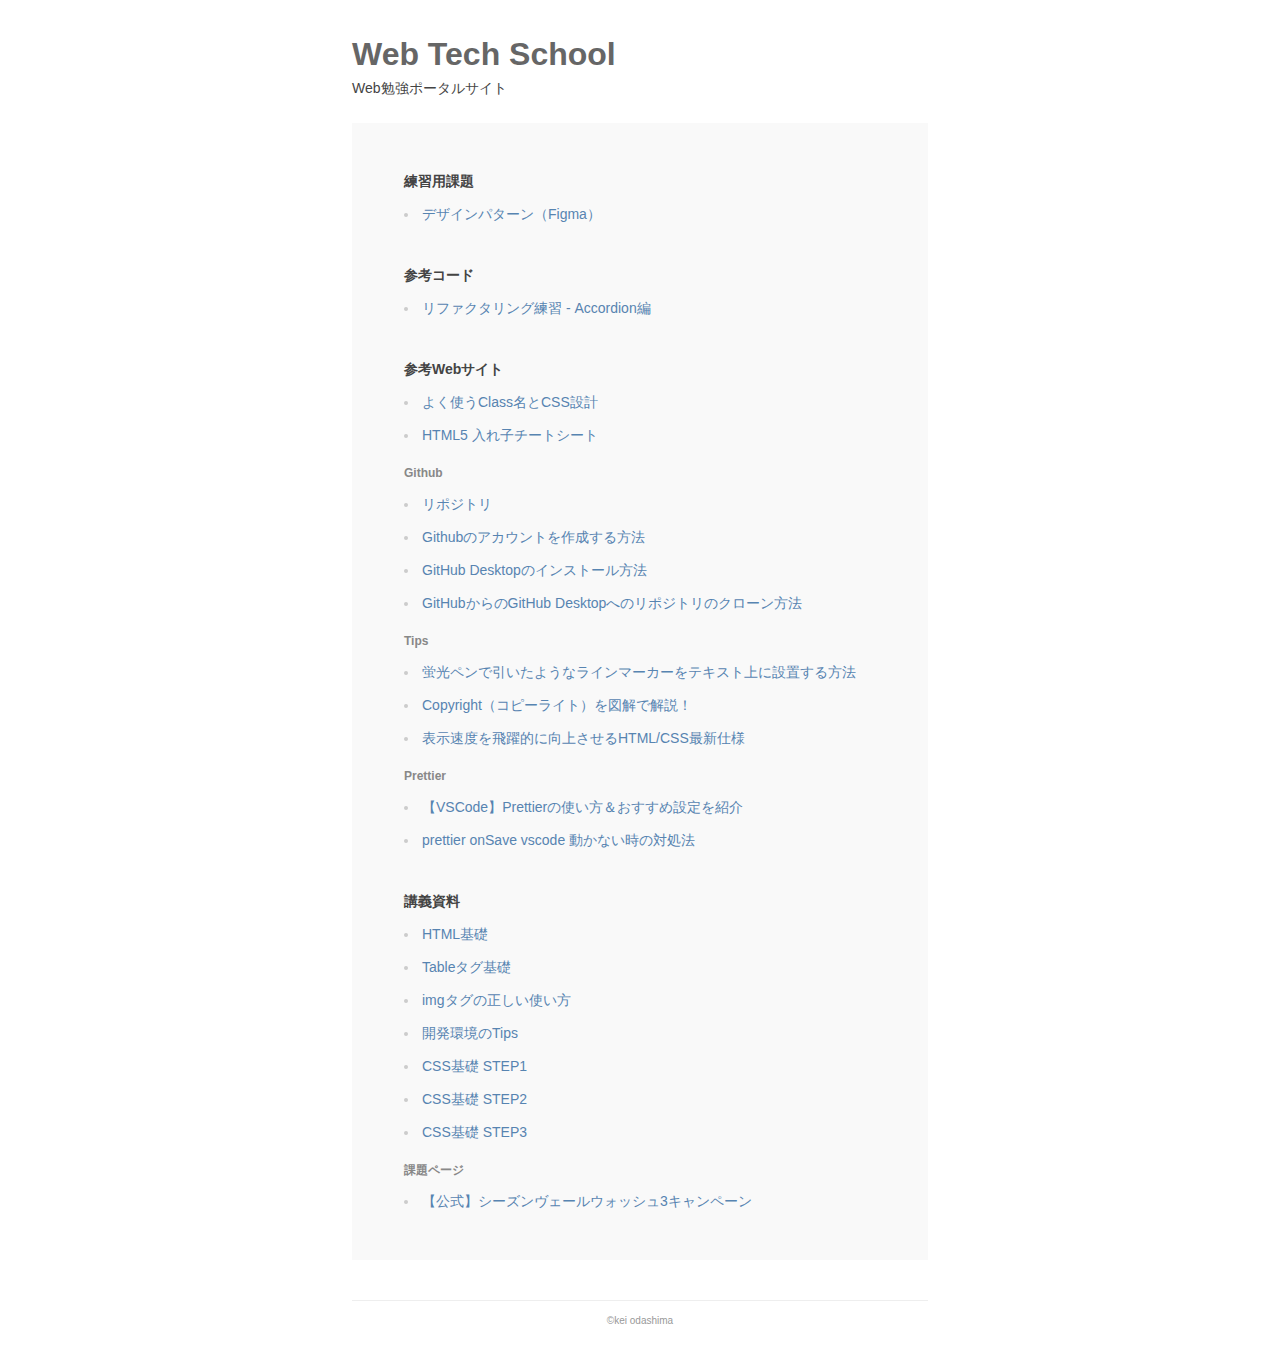
<file: index.html>
<!DOCTYPE html>
<html lang="jp">
  <head>
    <meta charset="UTF-8" />
    <meta
      name="viewport"
      content="width=device-width,initial-scale=1.0,minimum-scale=1.0,maximum-scale=5.0"
    />
    <link rel="stylesheet" href="./reset.css" />
    <link rel="stylesheet" href="./style.css" />
    <link
      rel="shortcut icon"
      href="https://favicon-gallery.com/img/kewpie_favi.ico"
      type="image/x-icon"
    />
    <link
      href="https://fonts.googleapis.com/icon?family=Material+Icons"
      rel="stylesheet"
    />
    <title>Susan Tech School</title>
  </head>

  <body>
    <div class="wrap">
      <header>
        <h1>Web Tech School</h1>
        <p>Web勉強ポータルサイト</p>
      </header>

      <main class="curriculum">
        <section>
          <h1>練習用課題</h1>
          <ul>
            <li>
              <a
                class="curriculum__link"
                target="_blank"
                href="https://www.figma.com/file/j0r8oHRNuugiIay27dfn7T/?node-id=506%3A43"
                >デザインパターン（Figma）</a
              >
            </li>
          </ul>
        </section>
        <section>
          <h1>参考コード</h1>
          <ul>
            <li>
              <a
                class="curriculum__link"
                href="https://github.com/k-odashi/susan-haru/pull/1"
                target="_blank"
                rel="noopener noreferrer"
                >リファクタリング練習 - Accordion編</a
              >
            </li>
          </ul>
        </section>
        <section>
          <h1>参考Webサイト</h1>
          <ul>
            <li>
              <a
                class="curriculum__link"
                href="https://qiita.com/masaki1117/items/26797d065b5f365d78fa"
                target="_blank"
                rel="noopener noreferrer"
                >よく使うClass名とCSS設計</a
              >
            </li>
            <li>
              <a
                class="curriculum__link"
                target="_blank"
                href="https://yoshikawaweb.com/element/"
                >HTML5 入れ子チートシート</a
              >
            </li>
          </ul>

          <h2>Github</h2>
          <ul>
            <li>
              <a
                class="curriculum__link"
                href="https://github.com/k-odashi/susan-haru"
                target="_blank"
                >リポジトリ</a
              >
            </li>
            <li>
              <a
                class="curriculum__link"
                href="https://qiita.com/negisys/items/04700c688382a0865947"
                target="_blank"
                >Githubのアカウントを作成する方法</a
              >
            </li>
            <li>
              <a
                class="curriculum__link"
                href="https://docs.github.com/ja/desktop/installing-and-configuring-github-desktop/installing-github-desktop"
                target="_blank"
                >GitHub Desktopのインストール方法</a
              >
            </li>
            <li>
              <a
                class="curriculum__link"
                href="https://docs.github.com/ja/desktop/contributing-and-collaborating-using-github-desktop/cloning-a-repository-from-github-to-github-desktop"
                target="_blank"
                >GitHubからのGitHub Desktopへのリポジトリのクローン方法</a
              >
            </li>
          </ul>

          <h2>Tips</h2>
          <ul>
            <li>
              <a
                class="curriculum__link"
                target="_blank"
                href="https://arts-factory.net/marker/"
                >蛍光ペンで引いたようなラインマーカーをテキスト上に設置する方法</a
              >
            </li>
            <li>
              <a
                class="curriculum__link"
                target="_blank"
                href="https://webliker.info/89678/"
                >Copyright（コピーライト）を図解で解説！</a
              >
            </li>
            <li>
              <a
                class="curriculum__link"
                target="_blank"
                href="https://techblog.yahoo.co.jp/entry/2020090830016393/"
                >表示速度を飛躍的に向上させるHTML/CSS最新仕様</a
              >
            </li>
          </ul>

          <h2>Prettier</h2>

          <ul>
            <li>
              <a
                class="curriculum__link"
                target="_blank"
                href="https://ma-vericks.com/vscode-prettier/"
                >【VSCode】Prettierの使い方＆おすすめ設定を紹介</a
              >
            </li>
            <li>
              <a
                class="curriculum__link"
                target="_blank"
                href="https://qiita.com/KKKKK/items/3b9dba55653cb7993bf5"
                >prettier onSave vscode 動かない時の対処法</a
              >
            </li>
          </ul>
        </section>
        <section>
          <h1>講義資料</h1>
          <ul>
            <li>
              <a
                class="curriculum__link"
                href="./slide/01.pdf"
                target="_blank"
                rel="noopener noreferrer"
                >HTML基礎</a
              >
            </li>
            <li>
              <a
                class="curriculum__link"
                href="https://k-odashi.github.io/susan/sandbox/table.html"
                target="_blank"
                rel="noopener noreferrer"
                >Tableタグ基礎</a
              >
            </li>
            <li>
              <a
                class="curriculum__link"
                href="https://www.figma.com/proto/j0r8oHRNuugiIay27dfn7T/Untitled?node-id=33%3A277&scaling=min-zoom"
                target="_blank"
                rel="noopener noreferrer"
                >imgタグの正しい使い方</a
              >
            </li>
            <li>
              <a
                class="curriculum__link"
                href="https://www.figma.com/proto/j0r8oHRNuugiIay27dfn7T/susan?node-id=74%3A39&scaling=scale-down-width"
                target="_blank"
                rel="noopener noreferrer"
                >開発環境のTips</a
              >
            </li>
            <li>
              <a
                class="curriculum__link"
                href="https://www.figma.com/proto/j0r8oHRNuugiIay27dfn7T/susan?node-id=50%3A29&scaling=contain"
                target="_blank"
                rel="noopener noreferrer"
                >CSS基礎 STEP1</a
              >
            </li>
            <li>
              <a
                class="curriculum__link"
                href="https://www.figma.com/proto/j0r8oHRNuugiIay27dfn7T/susan?node-id=106%3A44&scaling=contain"
                target="_blank"
                rel="noopener noreferrer"
                >CSS基礎 STEP2</a
              >
            </li>
            <li>
              <a
                class="curriculum__link"
                href="https://www.figma.com/proto/j0r8oHRNuugiIay27dfn7T/susan?node-id=117%3A1&scaling=contain"
                target="_blank"
                rel="noopener noreferrer"
                >CSS基礎 STEP3</a
              >
            </li>
          </ul>
          <h2>課題ページ</h2>
          <ul>
            <li>
              <a class="curriculum__link" href="./work/"
                >【公式】シーズンヴェールウォッシュ3キャンペーン</a
              >
            </li>
          </ul>
        </section>
      </main>

      <footer>
        <small>©kei odashima</small>
      </footer>
    </div>
  </body>
</html>
</file>
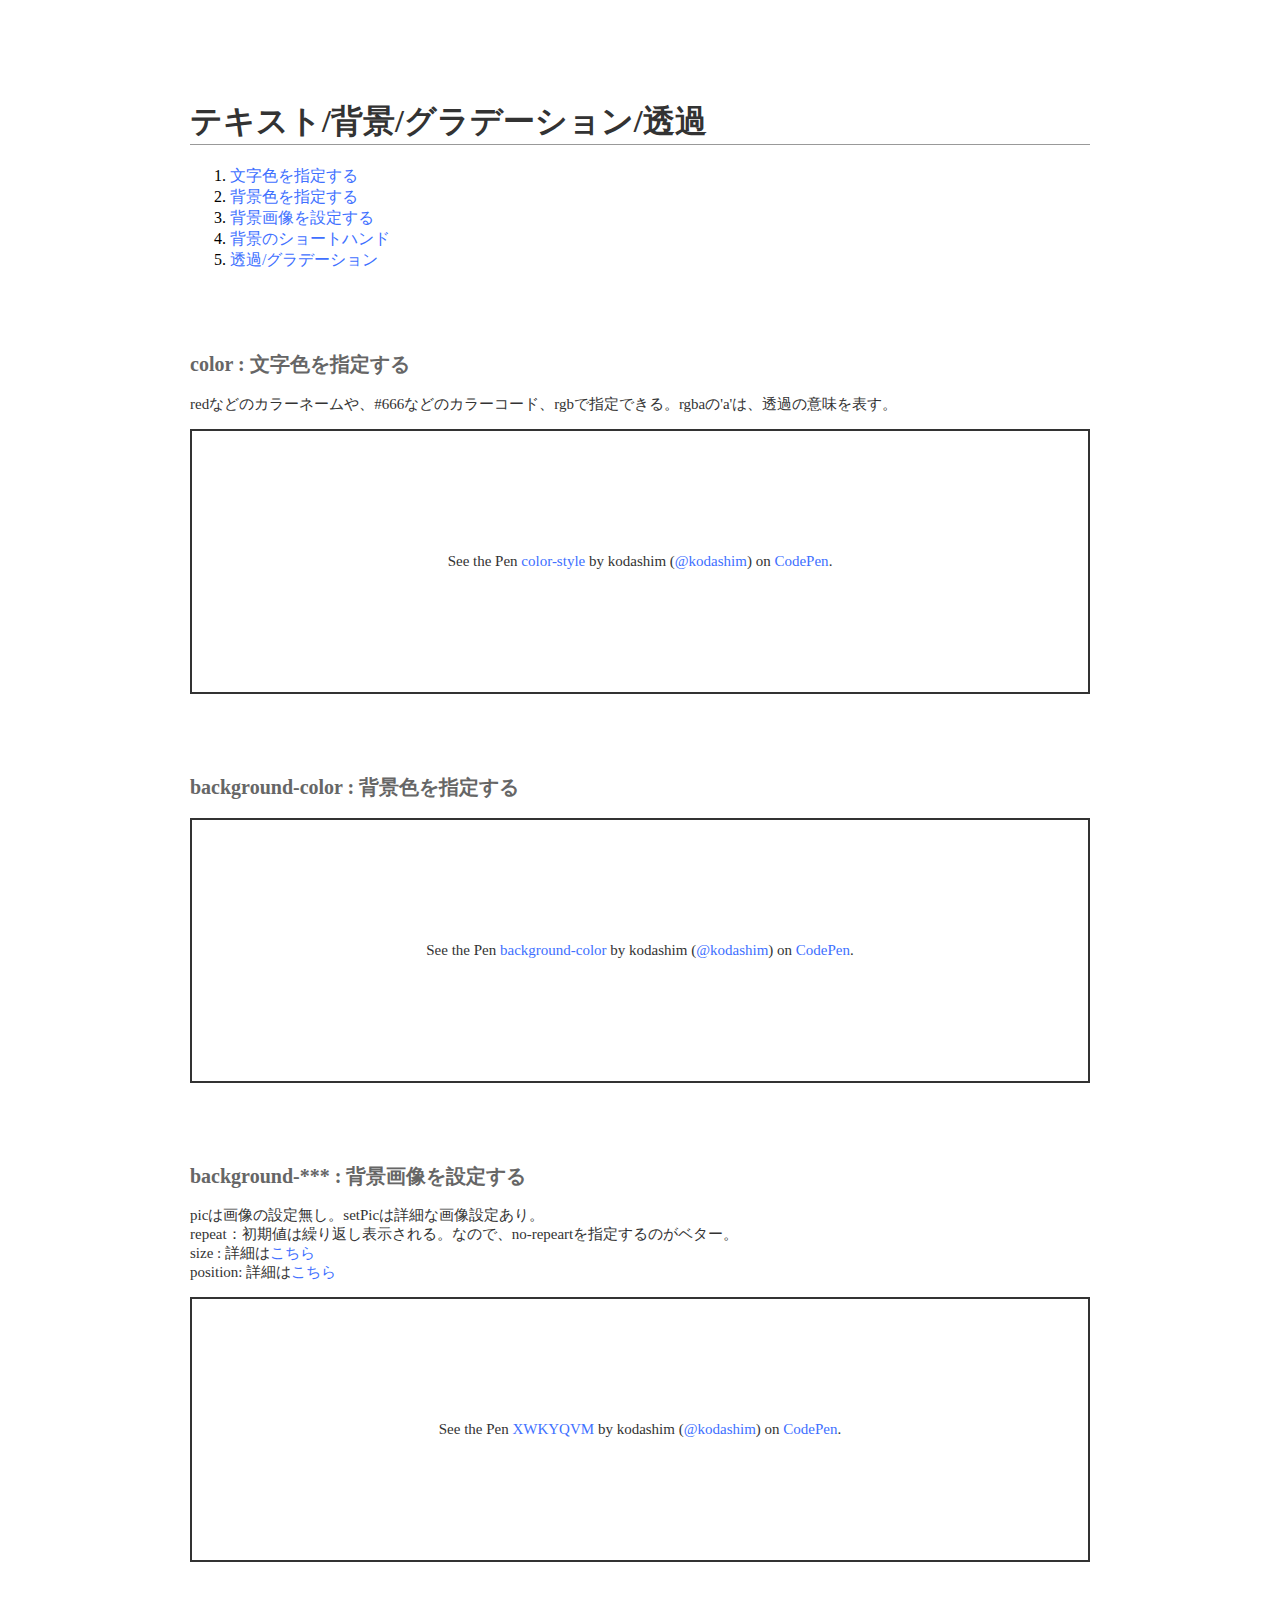
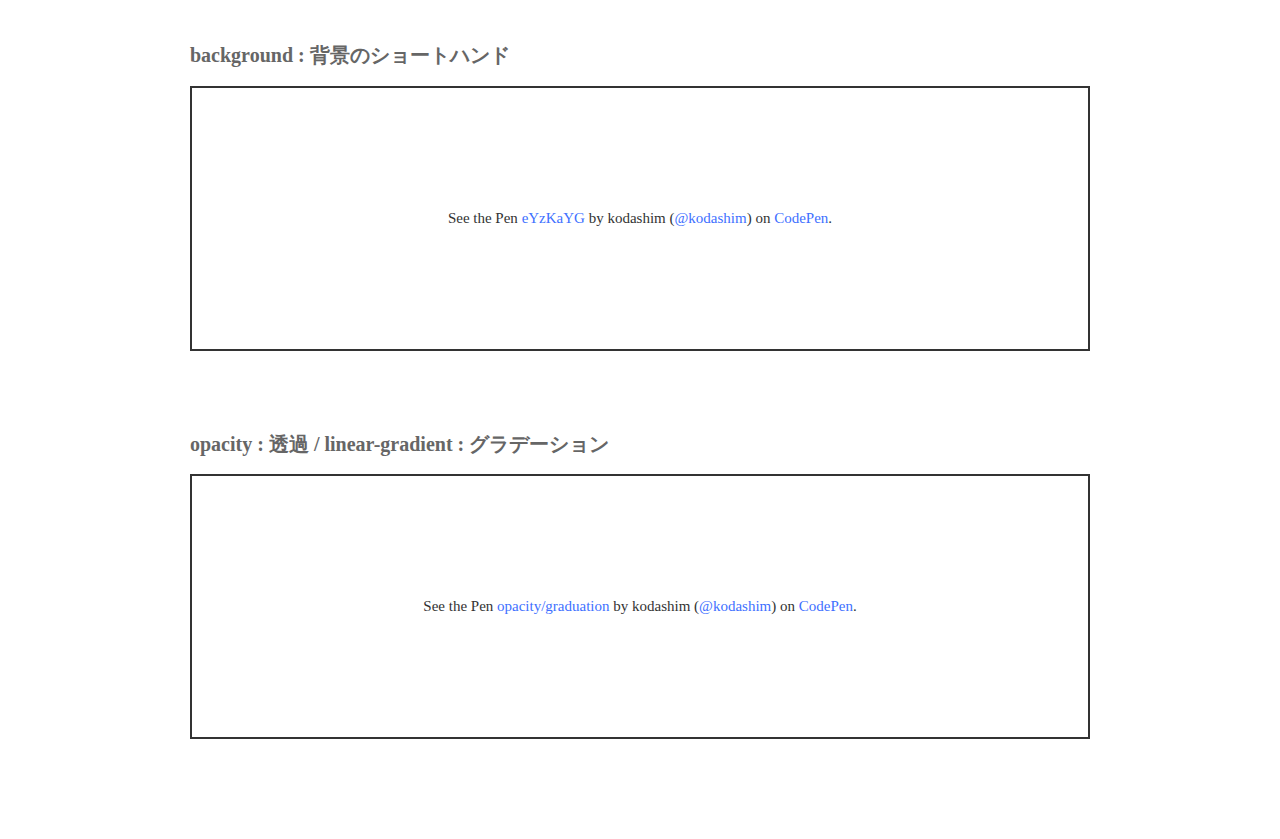
<file: sandbox/index.html>
<!DOCTYPE html>
<html lang="jp">
<head>
  <meta charset="UTF-8">
  <meta name="viewport" content="width=device-width, initial-scale=1.0">
  <link rel="stylesheet" href="./sandbox.css">
  <title>Color</title>
</head>
<body>

  <section>
    <h1>テキスト/背景/グラデーション/透過</h1>

    <ol>
      <li><a href="#1">文字色を指定する</a></li>
      <li><a href="#2">背景色を指定する</a></li>
      <li><a href="#3">背景画像を設定する</a></li>
      <li><a href="#4">背景のショートハンド</a></li>
      <li><a href="#5">透過/グラデーション</a></li>
    </ol>

    <h2 id="1">color : 文字色を指定する</h2>
    <p>redなどのカラーネームや、#666などのカラーコード、rgbで指定できる。rgbaの'a'は、透過の意味を表す。</p>
    <div>
      <p class="codepen" data-height="370" data-theme-id="dark" data-default-tab="css,result" data-user="kodashim" data-slug-hash="OJXEGLB" style="height: 265px; box-sizing: border-box; display: flex; align-items: center; justify-content: center; border: 2px solid; margin: 1em 0; padding: 1em;" data-pen-title="color-style">
        <span>See the Pen <a href="https://codepen.io/kodashim/pen/OJXEGLB">
        color-style</a> by kodashim (<a href="https://codepen.io/kodashim">@kodashim</a>)
        on <a href="https://codepen.io">CodePen</a>.</span>
      </p>
      <script async src="https://static.codepen.io/assets/embed/ei.js"></script>
    </div>

    <h2 id="2">background-color : 背景色を指定する</h2>
    <div>
      <p class="codepen" data-height="380" data-theme-id="dark" data-default-tab="css,result" data-user="kodashim" data-slug-hash="VwjdNPX" style="height: 265px; box-sizing: border-box; display: flex; align-items: center; justify-content: center; border: 2px solid; margin: 1em 0; padding: 1em;" data-pen-title="background-color">
        <span>See the Pen <a href="https://codepen.io/kodashim/pen/VwjdNPX">
        background-color</a> by kodashim (<a href="https://codepen.io/kodashim">@kodashim</a>)
        on <a href="https://codepen.io">CodePen</a>.</span>
      </p>
      <script async src="https://static.codepen.io/assets/embed/ei.js"></script>
    </div>

    <h2 id="3">background-*** : 背景画像を設定する</h2>
    <p>picは画像の設定無し。setPicは詳細な画像設定あり。<br>repeat：初期値は繰り返し表示される。なので、no-repeartを指定するのがベター。<br>size : 詳細は<a href="https://developer.mozilla.org/ja/docs/Web/CSS/background-size" target="_blank" rel="noopener noreferrer">こちら</a> <br>position: 詳細は<a href="https://developer.mozilla.org/ja/docs/Web/CSS/background-position" target="_blank" rel="noopener noreferrer">こちら</a></p>
    <div>
      <p class="codepen" data-height="600" data-theme-id="dark" data-default-tab="css,result" data-user="kodashim" data-slug-hash="XWKYQVM" style="height: 265px; box-sizing: border-box; display: flex; align-items: center; justify-content: center; border: 2px solid; margin: 1em 0; padding: 1em;" data-pen-title="XWKYQVM">
        <span>See the Pen <a href="https://codepen.io/kodashim/pen/XWKYQVM">
        XWKYQVM</a> by kodashim (<a href="https://codepen.io/kodashim">@kodashim</a>)
        on <a href="https://codepen.io">CodePen</a>.</span>
      </p>
      <script async src="https://static.codepen.io/assets/embed/ei.js"></script>
    </div>

    <h2 id="4">background : 背景のショートハンド</h2>
    <div>
      <p class="codepen" data-height="540" data-theme-id="dark" data-default-tab="css,result" data-user="kodashim" data-slug-hash="eYzKaYG" style="height: 265px; box-sizing: border-box; display: flex; align-items: center; justify-content: center; border: 2px solid; margin: 1em 0; padding: 1em;" data-pen-title="eYzKaYG">
        <span>See the Pen <a href="https://codepen.io/kodashim/pen/eYzKaYG">
        eYzKaYG</a> by kodashim (<a href="https://codepen.io/kodashim">@kodashim</a>)
        on <a href="https://codepen.io">CodePen</a>.</span>
      </p>
      <script async src="https://static.codepen.io/assets/embed/ei.js"></script>
    </div>

    <h2 id="5">opacity : 透過 / linear-gradient : グラデーション</h2>
    <div>
      <p class="codepen" data-height="350" data-theme-id="dark" data-default-tab="css,result" data-user="kodashim" data-slug-hash="GRqGaMJ" style="height: 265px; box-sizing: border-box; display: flex; align-items: center; justify-content: center; border: 2px solid; margin: 1em 0; padding: 1em;" data-pen-title="opacity/graduation">
        <span>See the Pen <a href="https://codepen.io/kodashim/pen/GRqGaMJ">
        opacity/graduation</a> by kodashim (<a href="https://codepen.io/kodashim">@kodashim</a>)
        on <a href="https://codepen.io">CodePen</a>.</span>
      </p>
      <script async src="https://static.codepen.io/assets/embed/ei.js"></script>
    </div>
  </section>

</body>
</html>
</file>
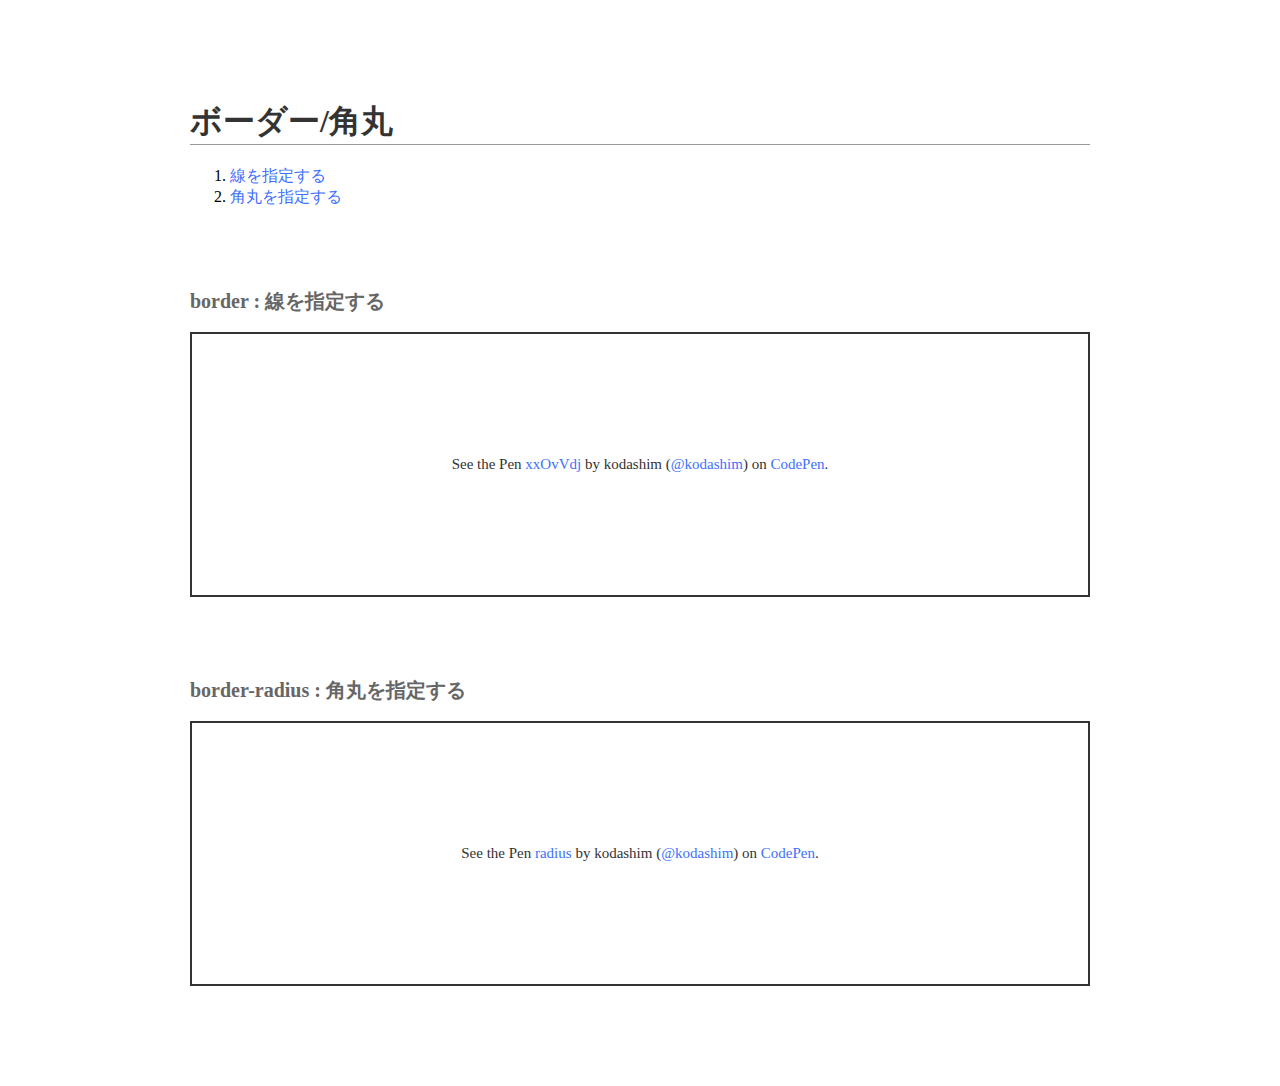
<file: sandbox/border.html>
<!DOCTYPE html>
<html lang="jp">
<head>
  <meta charset="UTF-8">
  <meta name="viewport" content="width=device-width, initial-scale=1.0">
  <link rel="stylesheet" href="./sandbox.css">
  <title>border</title>
</head>
<body>

  <section>
    <h1>ボーダー/角丸</h1>

    <ol>
      <li><a href="#1">線を指定する</a></li>
      <li><a href="#2">角丸を指定する</a></li>
    </ol>

    <h2 id="1">border : 線を指定する</h2>
    <div>
      <p class="codepen" data-height="450" data-theme-id="dark" data-default-tab="css,result" data-user="kodashim" data-slug-hash="xxOvVdj" style="height: 265px; box-sizing: border-box; display: flex; align-items: center; justify-content: center; border: 2px solid; margin: 1em 0; padding: 1em;" data-pen-title="xxOvVdj">
        <span>See the Pen <a href="https://codepen.io/kodashim/pen/xxOvVdj">
        xxOvVdj</a> by kodashim (<a href="https://codepen.io/kodashim">@kodashim</a>)
        on <a href="https://codepen.io">CodePen</a>.</span>
      </p>
      <script async src="https://static.codepen.io/assets/embed/ei.js"></script>
    </div>

    <h2 id="2">border-radius : 角丸を指定する</h2>
    <div>
      <p class="codepen" data-height="450" data-theme-id="dark" data-default-tab="css,result" data-user="kodashim" data-slug-hash="PozMNEw" style="height: 265px; box-sizing: border-box; display: flex; align-items: center; justify-content: center; border: 2px solid; margin: 1em 0; padding: 1em;" data-pen-title="radius">
        <span>See the Pen <a href="https://codepen.io/kodashim/pen/PozMNEw">
        radius</a> by kodashim (<a href="https://codepen.io/kodashim">@kodashim</a>)
        on <a href="https://codepen.io">CodePen</a>.</span>
      </p>
      <script async src="https://static.codepen.io/assets/embed/ei.js"></script>
    </div>

  </section>

</body>
</html>
</file>
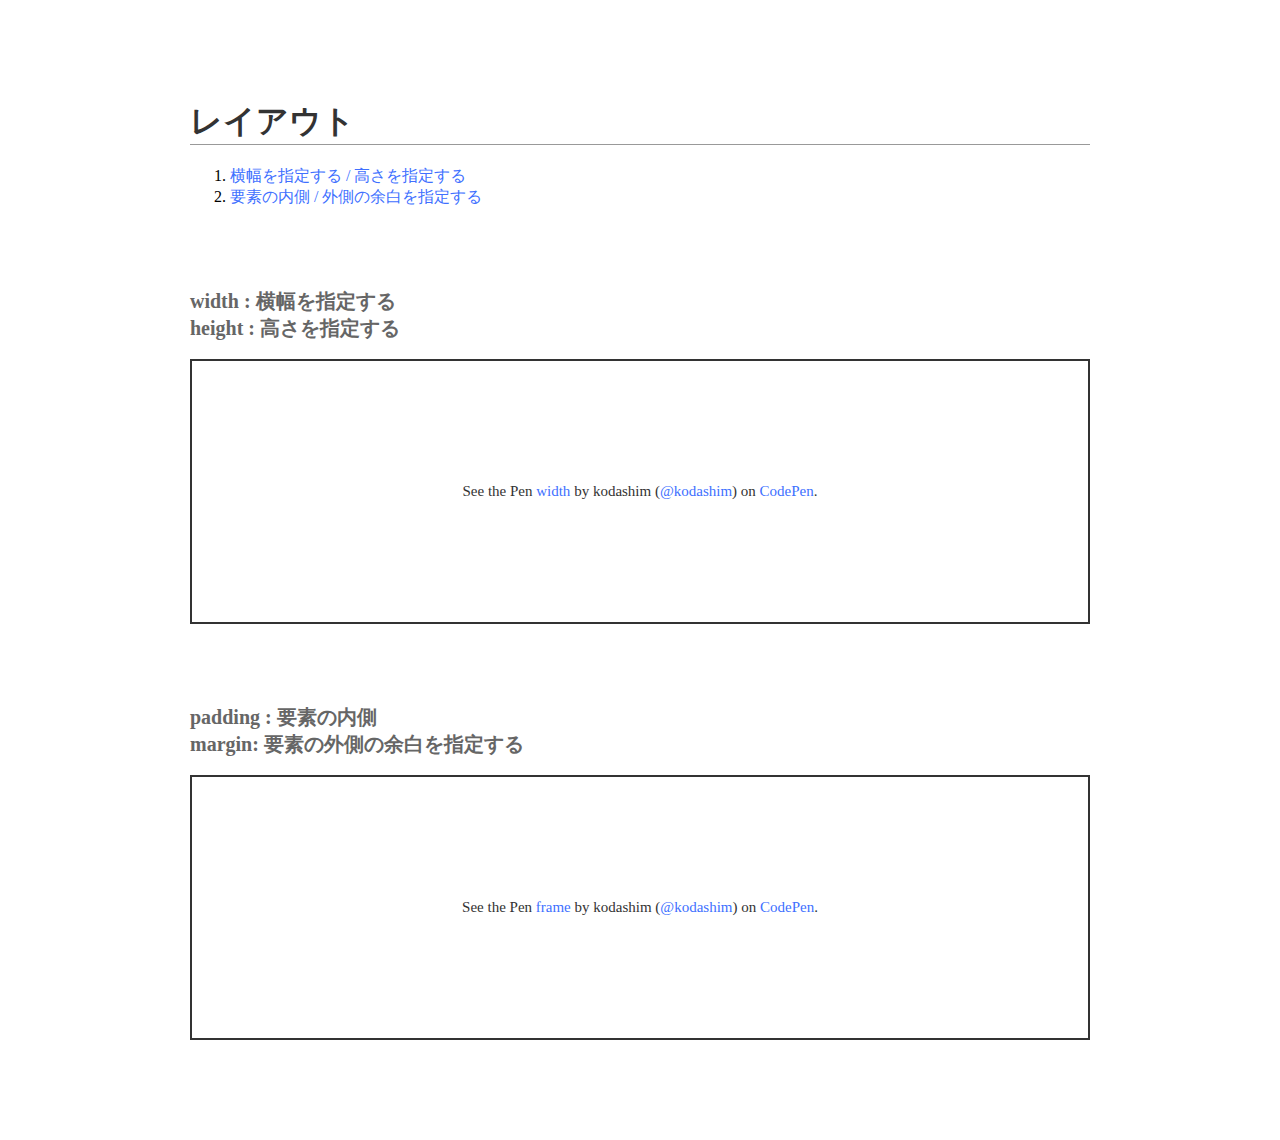
<file: sandbox/box.html>
<!DOCTYPE html>
<html lang="jp">
<head>
  <meta charset="UTF-8">
  <meta name="viewport" content="width=device-width, initial-scale=1.0">
  <link rel="stylesheet" href="./sandbox.css">
  <title>width height</title>
</head>
<body>

  <section>
    <h1>レイアウト</h1>

    <ol>
      <li><a href="#1">横幅を指定する / 高さを指定する</a></li>
      <li><a href="#2">要素の内側 / 外側の余白を指定する</a></li>
    </ol>

    <h2 id="1">width : 横幅を指定する
      <br>height : 高さを指定する
    </h2>
    <div>
      <p class="codepen" data-height="400" data-theme-id="dark" data-default-tab="css,result" data-user="kodashim" data-slug-hash="RwRvmvx" style="height: 265px; box-sizing: border-box; display: flex; align-items: center; justify-content: center; border: 2px solid; margin: 1em 0; padding: 1em;" data-pen-title="width">
        <span>See the Pen <a href="https://codepen.io/kodashim/pen/RwRvmvx">
        width</a> by kodashim (<a href="https://codepen.io/kodashim">@kodashim</a>)
        on <a href="https://codepen.io">CodePen</a>.</span>
      </p>
      <script async src="https://static.codepen.io/assets/embed/ei.js"></script>
    </div>

    <h2 id="2">padding : 要素の内側<br>margin: 要素の外側の余白を指定する</h2>
    <div>
      <p class="codepen" data-height="265" data-theme-id="dark" data-default-tab="css,result" data-user="kodashim" data-slug-hash="MWexpOO" style="height: 265px; box-sizing: border-box; display: flex; align-items: center; justify-content: center; border: 2px solid; margin: 1em 0; padding: 1em;" data-pen-title="frame">
        <span>See the Pen <a href="https://codepen.io/kodashim/pen/MWexpOO">
        frame</a> by kodashim (<a href="https://codepen.io/kodashim">@kodashim</a>)
        on <a href="https://codepen.io">CodePen</a>.</span>
      </p>
      <script async src="https://static.codepen.io/assets/embed/ei.js"></script>
    </div>

  </section>

</body>
</html>
</file>
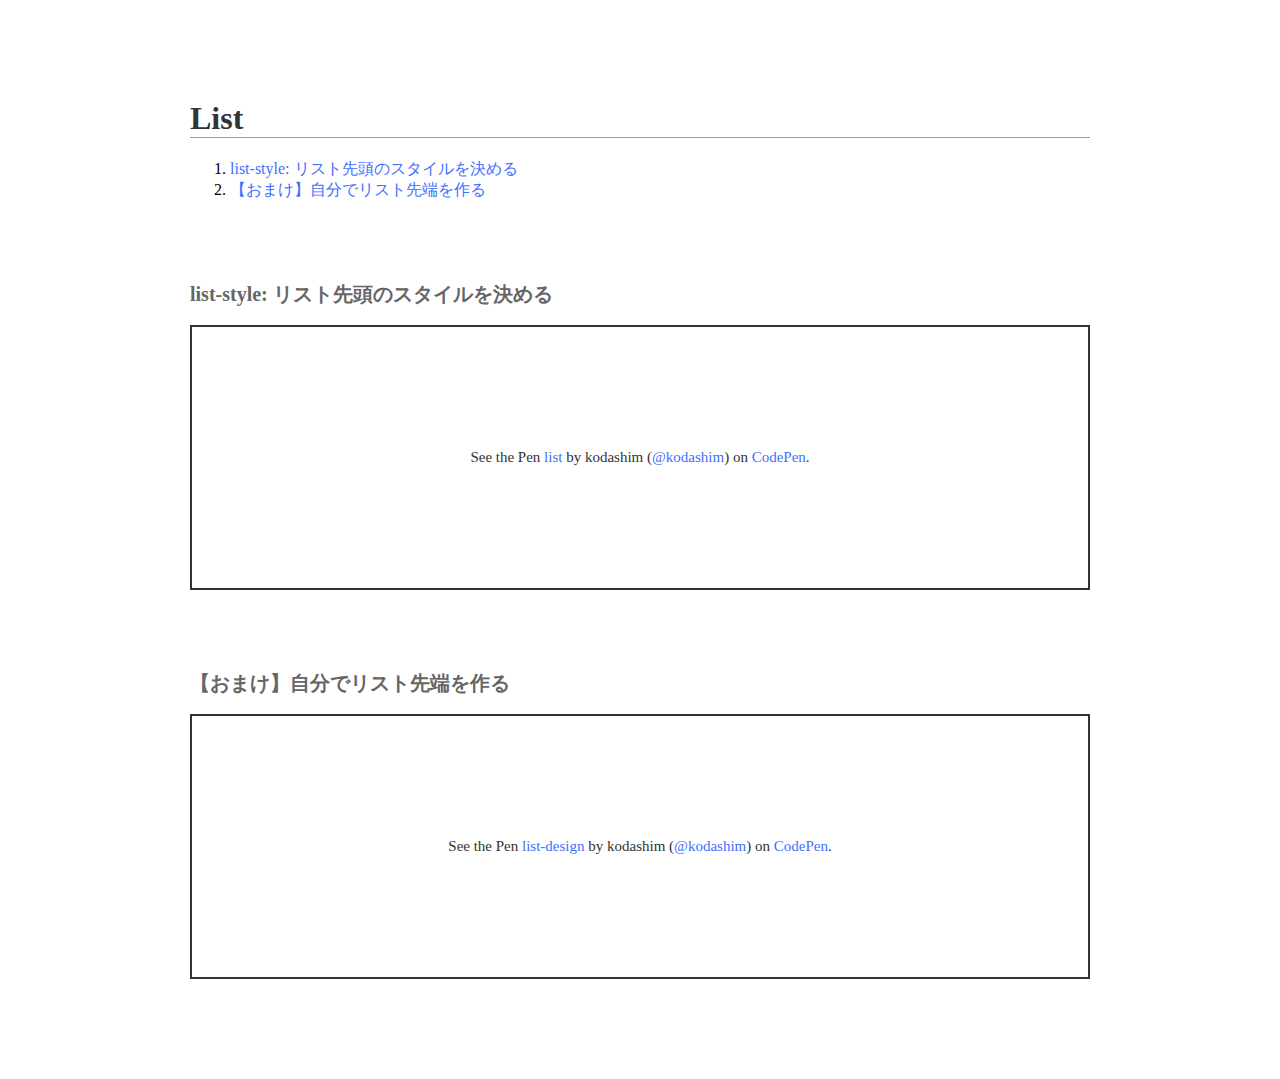
<file: sandbox/list.html>
<!DOCTYPE html>
<html lang="jp">
<head>
  <meta charset="UTF-8">
  <meta name="viewport" content="width=device-width, initial-scale=1.0">
  <link rel="stylesheet" href="./sandbox.css">
  <title>List</title>
</head>
<body>

  <section>
    <h1>List</h1>

    <ol>
      <li><a href="#1">list-style: リスト先頭のスタイルを決める</a></li>
      <li><a href="#2">【おまけ】自分でリスト先端を作る</a></li>
    </ol>

    <h2 id="1">list-style: リスト先頭のスタイルを決める</h2>
    <div>
      <p class="codepen" data-height="380" data-theme-id="dark" data-default-tab="html,result" data-user="kodashim" data-slug-hash="jOrgwgQ" style="height: 265px; box-sizing: border-box; display: flex; align-items: center; justify-content: center; border: 2px solid; margin: 1em 0; padding: 1em;" data-pen-title="list">
        <span>See the Pen <a href="https://codepen.io/kodashim/pen/jOrgwgQ">
        list</a> by kodashim (<a href="https://codepen.io/kodashim">@kodashim</a>)
        on <a href="https://codepen.io">CodePen</a>.</span>
      </p>
      <script async src="https://static.codepen.io/assets/embed/ei.js"></script>
    </div>

    <h2 id="2">【おまけ】自分でリスト先端を作る</h2>
    <div>
      <p class="codepen" data-height="350" data-theme-id="dark" data-default-tab="css,result" data-user="kodashim" data-slug-hash="rNLXzON" style="height: 265px; box-sizing: border-box; display: flex; align-items: center; justify-content: center; border: 2px solid; margin: 1em 0; padding: 1em;" data-pen-title="list-design">
        <span>See the Pen <a href="https://codepen.io/kodashim/pen/rNLXzON">
        list-design</a> by kodashim (<a href="https://codepen.io/kodashim">@kodashim</a>)
        on <a href="https://codepen.io">CodePen</a>.</span>
      </p>
      <script async src="https://static.codepen.io/assets/embed/ei.js"></script>
    </div>

  </section>

</body>
</html>
</file>
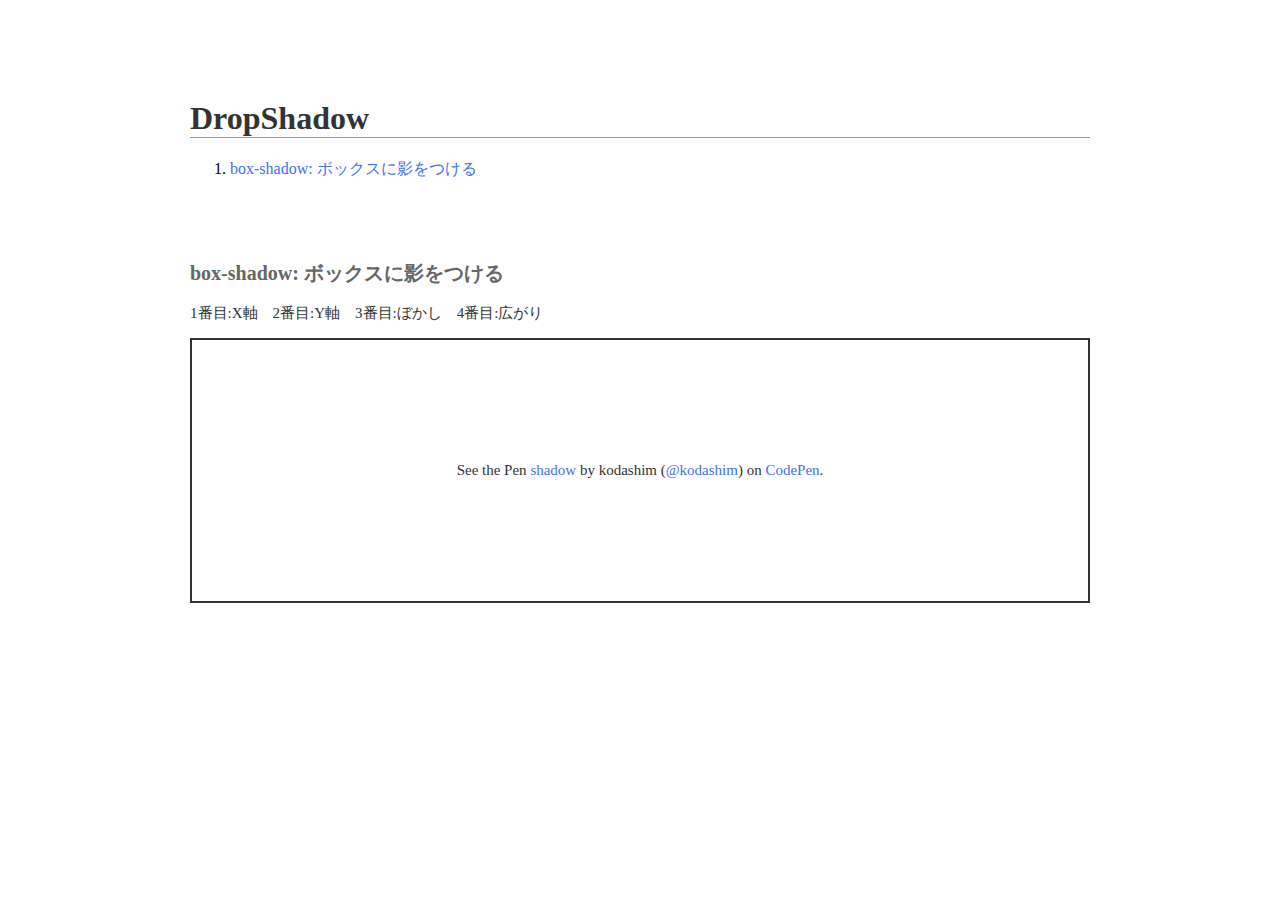
<file: sandbox/shadow.html>
<!DOCTYPE html>
<html lang="jp">
<head>
  <meta charset="UTF-8">
  <meta name="viewport" content="width=device-width, initial-scale=1.0">
  <link rel="stylesheet" href="./sandbox.css">
  <title>DropShadow</title>
</head>
<body>

  <section>
    <h1>DropShadow</h1>

    <ol>
      <li><a href="#1">box-shadow: ボックスに影をつける</a></li>
    </ol>

    <h2 id="1">box-shadow: ボックスに影をつける</h2>
    <p>1番目:X軸　2番目:Y軸　3番目:ぼかし　4番目:広がり</p>
    <div>
      <p class="codepen" data-height="500" data-theme-id="dark" data-default-tab="css,result" data-user="kodashim" data-slug-hash="ZEOgJOz" style="height: 265px; box-sizing: border-box; display: flex; align-items: center; justify-content: center; border: 2px solid; margin: 1em 0; padding: 1em;" data-pen-title="shadow">
        <span>See the Pen <a href="https://codepen.io/kodashim/pen/ZEOgJOz">
        shadow</a> by kodashim (<a href="https://codepen.io/kodashim">@kodashim</a>)
        on <a href="https://codepen.io">CodePen</a>.</span>
      </p>
      <script async src="https://static.codepen.io/assets/embed/ei.js"></script>
    </div>

  </section>

</body>
</html>
</file>
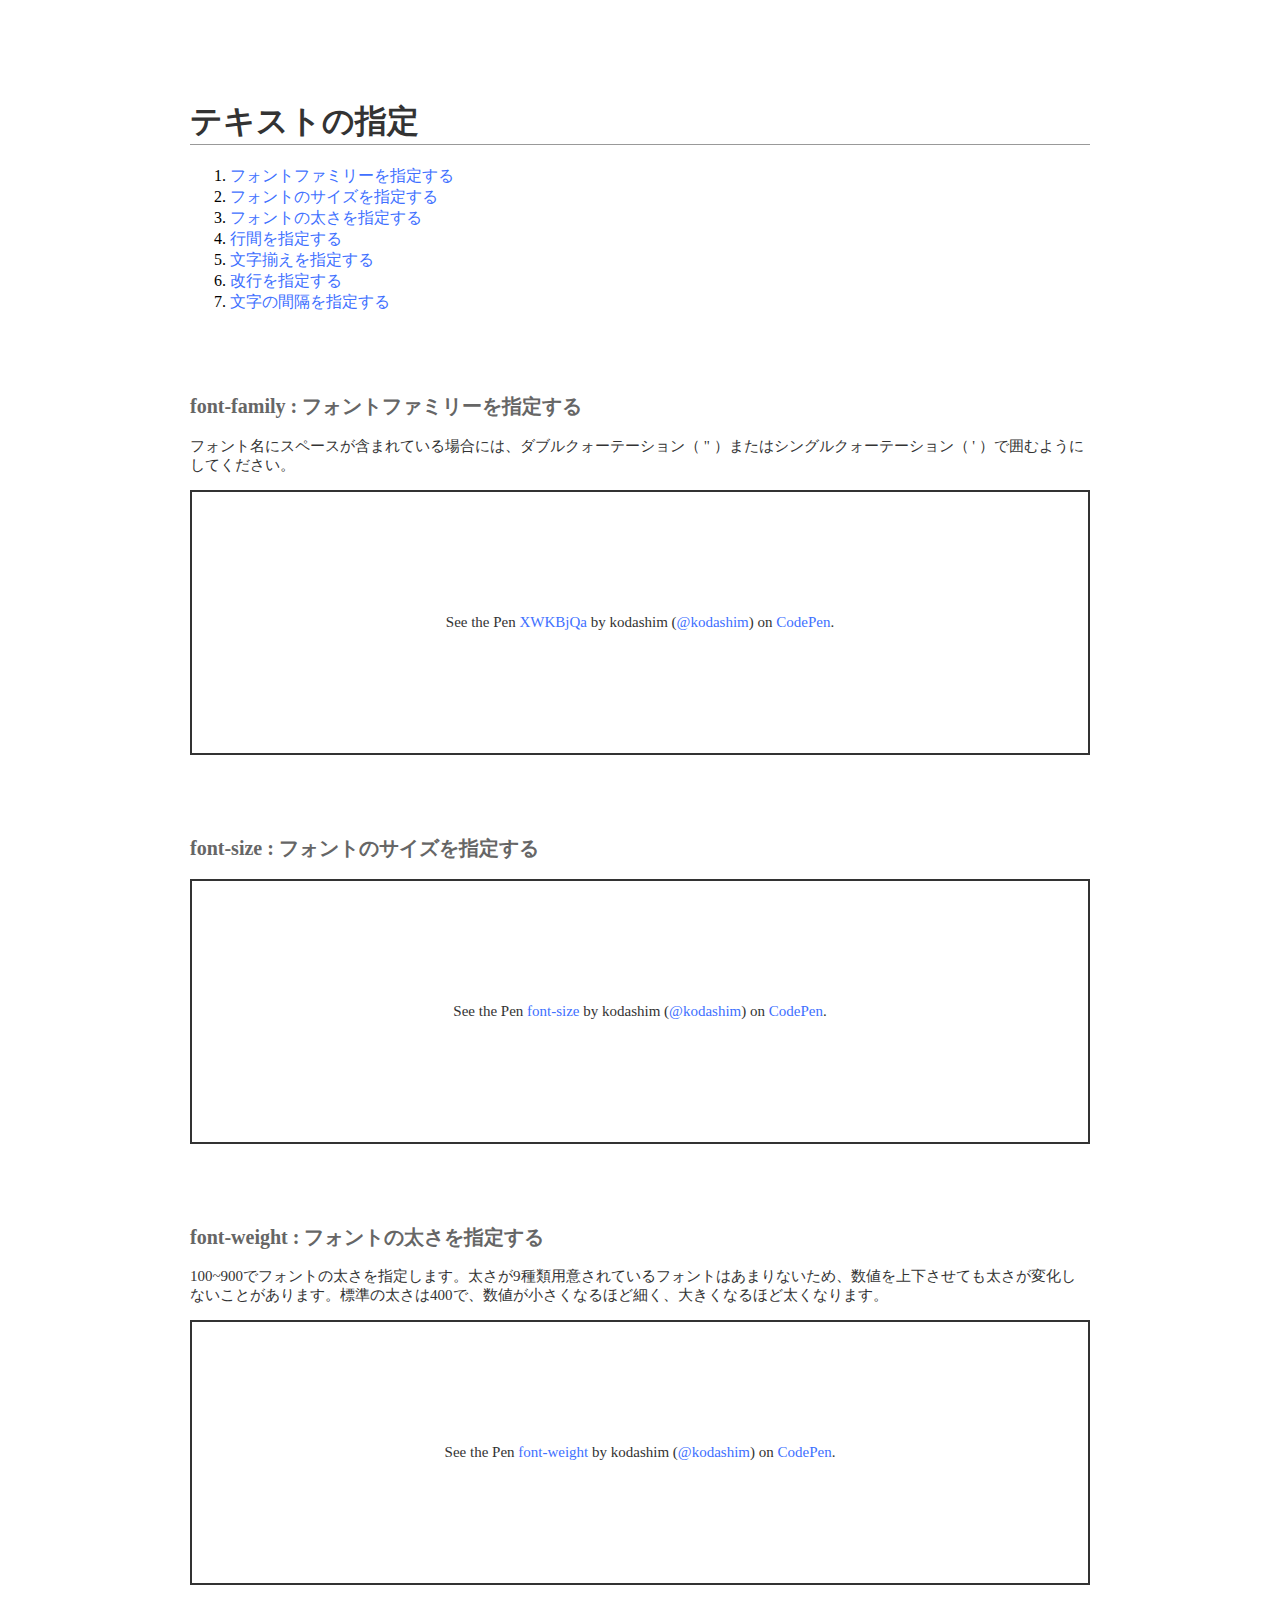
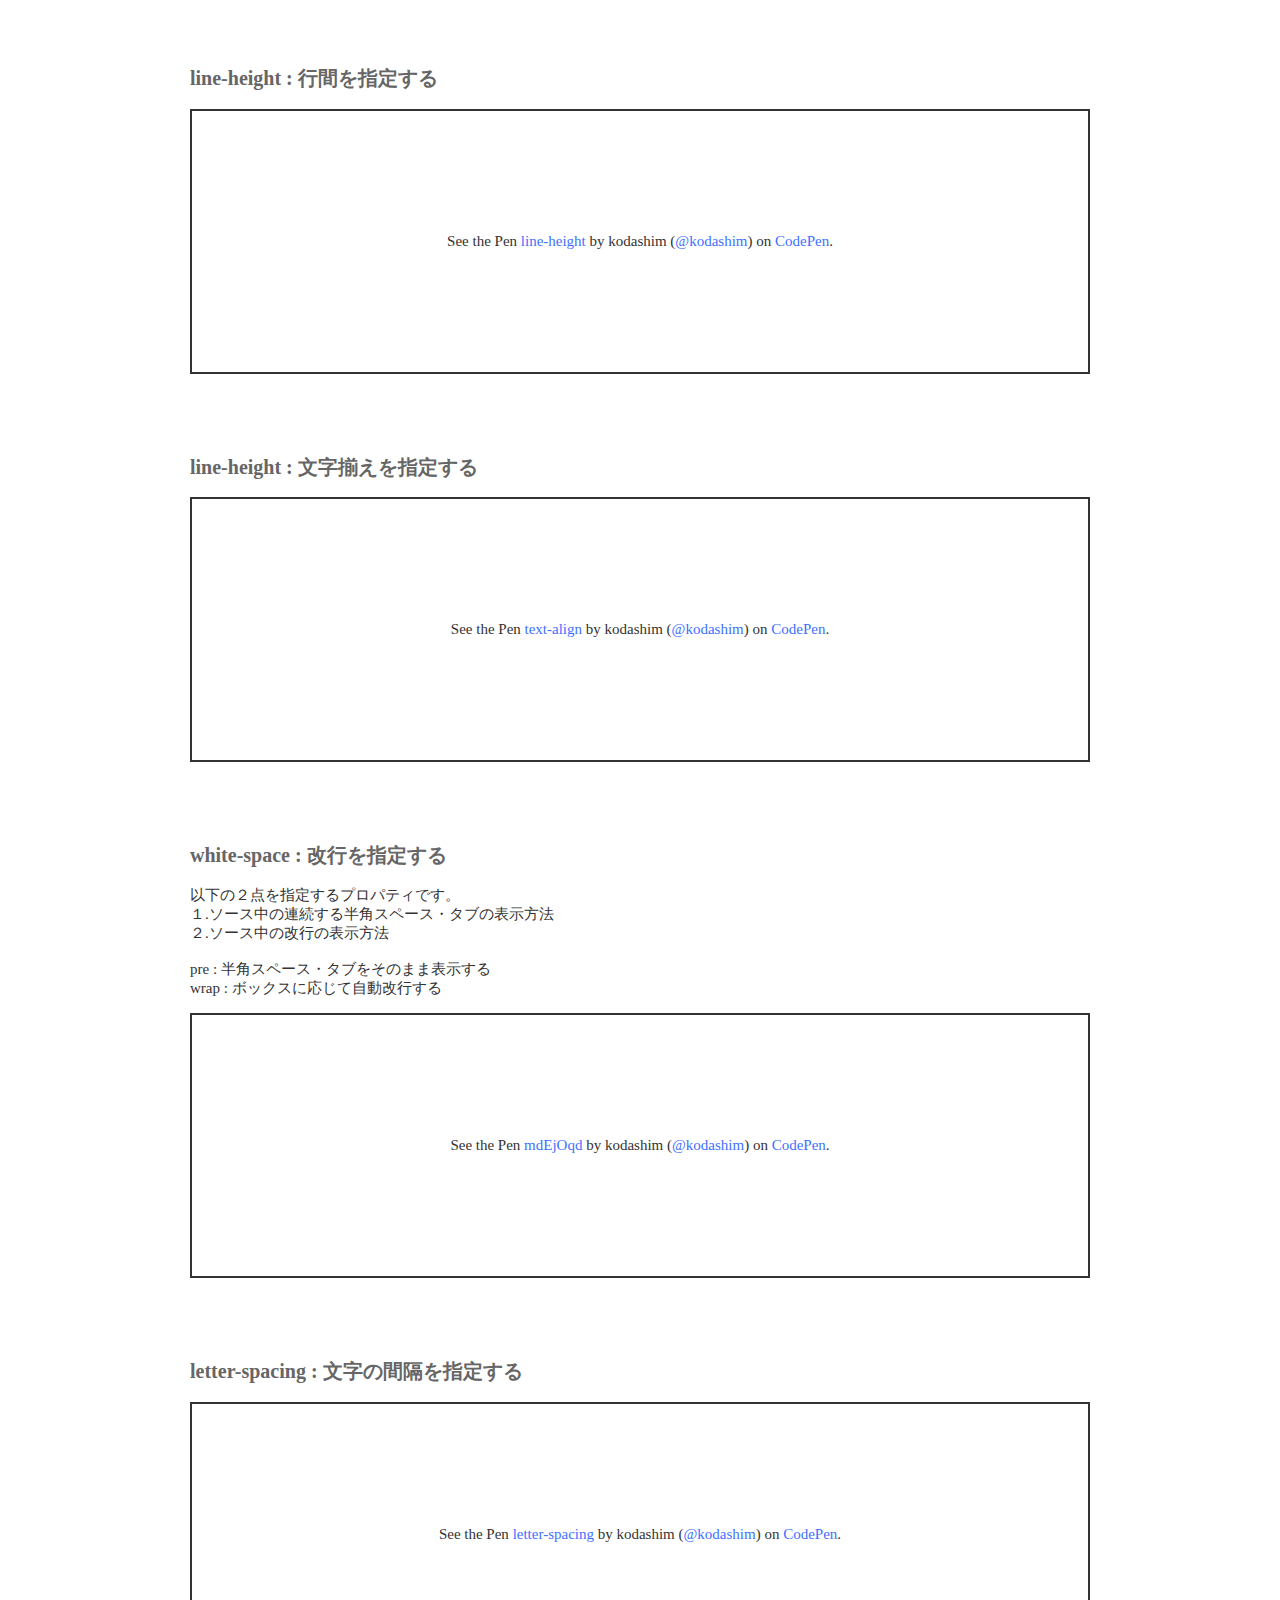
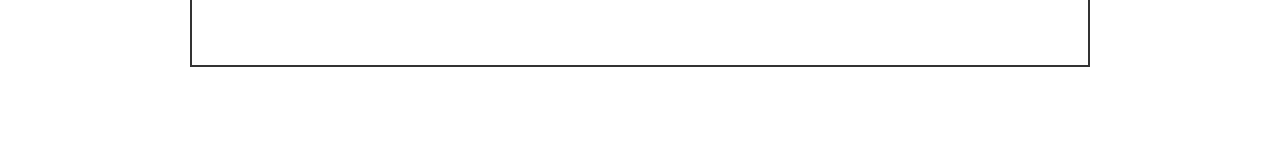
<file: sandbox/text.html>
<!DOCTYPE html>
<html lang="jp">
<head>
  <meta charset="UTF-8">
  <meta name="viewport" content="width=device-width, initial-scale=1.0">
  <link rel="stylesheet" href="./sandbox.css">
  <title>text</title>
</head>
<body>

  <section>
    <h1>テキストの指定</h1>

    <ol>
      <li><a href="#1">フォントファミリーを指定する</a></li>
      <li><a href="#2">フォントのサイズを指定する</a></li>
      <li><a href="#3">フォントの太さを指定する</a></li>
      <li><a href="#4">行間を指定する</a></li>
      <li><a href="#5">文字揃えを指定する</a></li>
      <li><a href="#6">改行を指定する</a></li>
      <li><a href="#7">文字の間隔を指定する</a></li>
    </ol>

    <h2 id="1">font-family : フォントファミリーを指定する</h2>
    <p>フォント名にスペースが含まれている場合には、ダブルクォーテーション（ " ）またはシングルクォーテーション（ ' ）で囲むようにしてください。</p>
    <div>
      <p class="codepen" data-height="500" data-theme-id="dark" data-default-tab="html,result" data-user="kodashim" data-slug-hash="XWKBjQa" style="height: 265px; box-sizing: border-box; display: flex; align-items: center; justify-content: center; border: 2px solid; margin: 1em 0; padding: 1em;" data-pen-title="XWKBjQa">
        <span>See the Pen <a href="https://codepen.io/kodashim/pen/XWKBjQa">
        XWKBjQa</a> by kodashim (<a href="https://codepen.io/kodashim">@kodashim</a>)
        on <a href="https://codepen.io">CodePen</a>.</span>
      </p>
      <script async src="https://static.codepen.io/assets/embed/ei.js"></script>
    </div>

    <h2 id="2">font-size : フォントのサイズを指定する</h2>
    <div>
      <p class="codepen" data-height="500" data-theme-id="dark" data-default-tab="html,result" data-user="kodashim" data-slug-hash="dyXjOPQ" style="height: 265px; box-sizing: border-box; display: flex; align-items: center; justify-content: center; border: 2px solid; margin: 1em 0; padding: 1em;" data-pen-title="font-size">
        <span>See the Pen <a href="https://codepen.io/kodashim/pen/dyXjOPQ">
        font-size</a> by kodashim (<a href="https://codepen.io/kodashim">@kodashim</a>)
        on <a href="https://codepen.io">CodePen</a>.</span>
      </p>
      <script async src="https://static.codepen.io/assets/embed/ei.js"></script>
    </div>

    <h2 id="3">font-weight : フォントの太さを指定する</h2>
    <p>100~900でフォントの太さを指定します。太さが9種類用意されているフォントはあまりないため、数値を上下させても太さが変化しないことがあります。標準の太さは400で、数値が小さくなるほど細く、大きくなるほど太くなります。</p>
    <div>
      <p class="codepen" data-height="300" data-theme-id="dark" data-default-tab="css,result" data-user="kodashim" data-slug-hash="rNLrWMp" style="height: 265px; box-sizing: border-box; display: flex; align-items: center; justify-content: center; border: 2px solid; margin: 1em 0; padding: 1em;" data-pen-title="font-weight">
        <span>See the Pen <a href="https://codepen.io/kodashim/pen/rNLrWMp">
        font-weight</a> by kodashim (<a href="https://codepen.io/kodashim">@kodashim</a>)
        on <a href="https://codepen.io">CodePen</a>.</span>
      </p>
      <script async src="https://static.codepen.io/assets/embed/ei.js"></script>
    </div>

    <h2 id="4">line-height : 行間を指定する</h2>
    <div>
      <p class="codepen" data-height="500" data-theme-id="dark" data-default-tab="html,result" data-user="kodashim" data-slug-hash="VwjBmPN" style="height: 265px; box-sizing: border-box; display: flex; align-items: center; justify-content: center; border: 2px solid; margin: 1em 0; padding: 1em;" data-pen-title="line-height">
        <span>See the Pen <a href="https://codepen.io/kodashim/pen/VwjBmPN">
        line-height</a> by kodashim (<a href="https://codepen.io/kodashim">@kodashim</a>)
        on <a href="https://codepen.io">CodePen</a>.</span>
      </p>
      <script async src="https://static.codepen.io/assets/embed/ei.js"></script>
    </div>

    <h2 id="5">line-height : 文字揃えを指定する</h2>
    <div>
      <p class="codepen" data-height="300" data-theme-id="dark" data-default-tab="css,result" data-user="kodashim" data-slug-hash="GRqBNER" style="height: 265px; box-sizing: border-box; display: flex; align-items: center; justify-content: center; border: 2px solid; margin: 1em 0; padding: 1em;" data-pen-title="text-align">
        <span>See the Pen <a href="https://codepen.io/kodashim/pen/GRqBNER">
        text-align</a> by kodashim (<a href="https://codepen.io/kodashim">@kodashim</a>)
        on <a href="https://codepen.io">CodePen</a>.</span>
      </p>
      <script async src="https://static.codepen.io/assets/embed/ei.js"></script>
    </div>

    <h2 id="6">white-space : 改行を指定する</h2>
    <p>
      以下の２点を指定するプロパティです。<br>
      １.ソース中の連続する半角スペース・タブの表示方法<br>
      ２.ソース中の改行の表示方法<br><br>

      pre : 半角スペース・タブをそのまま表示する <br>
      wrap : ボックスに応じて自動改行する
    </p>
    <div>
      <p class="codepen" data-height="265" data-theme-id="dark" data-default-tab="html,result" data-user="kodashim" data-slug-hash="mdEjOqd" style="height: 265px; box-sizing: border-box; display: flex; align-items: center; justify-content: center; border: 2px solid; margin: 1em 0; padding: 1em;" data-pen-title="mdEjOqd">
        <span>See the Pen <a href="https://codepen.io/kodashim/pen/mdEjOqd">
        mdEjOqd</a> by kodashim (<a href="https://codepen.io/kodashim">@kodashim</a>)
        on <a href="https://codepen.io">CodePen</a>.</span>
      </p>
      <script async src="https://static.codepen.io/assets/embed/ei.js"></script>
    </div>

    <h2 id="7">letter-spacing : 文字の間隔を指定する</h2>
    <div>
      <p class="codepen" data-height="265" data-theme-id="dark" data-default-tab="css,result" data-user="kodashim" data-slug-hash="QWEBGav" style="height: 265px; box-sizing: border-box; display: flex; align-items: center; justify-content: center; border: 2px solid; margin: 1em 0; padding: 1em;" data-pen-title="letter-spacing">
        <span>See the Pen <a href="https://codepen.io/kodashim/pen/QWEBGav">
        letter-spacing</a> by kodashim (<a href="https://codepen.io/kodashim">@kodashim</a>)
        on <a href="https://codepen.io">CodePen</a>.</span>
      </p>
      <script async src="https://static.codepen.io/assets/embed/ei.js"></script>
    </div>
  </section>

</body>
</html>
</file>
<file: style.css>
body {
  font-family: -apple-system, BlinkMacSystemFont, "Segoe UI", Roboto, "Helvetica Neue", Arial, "Noto Sans", sans-serif, "Apple Color Emoji", "Segoe UI Emoji", "Segoe UI Symbol", "Noto Color Emoji";
  line-height: 1.5;
  color: #212529;
  -webkit-text-size-adjust: 100%;
}

.wrap {
  margin: 20px auto;
  padding: 10px 12px;
  max-width: 600px;
}

.style-hidden {
  display: none;
}

header {
  margin-bottom: 24px;
  position: relative;
}

header h1 {
  font-weight: 900;
  font-size: 32px;
  color: #666;
}

header p {
  font-size: 14px;
  color: #444;
}

header time {
  position: absolute;
  color: #999;
  font-size: 10px;
  bottom: 4px;
  right: 4px;
}

.nextTime {
  background: #fff;
  -webkit-box-shadow: 0 0 4px 1px rgba(0, 0, 0, 0.1);
          box-shadow: 0 0 4px 1px rgba(0, 0, 0, 0.1);
  border-radius: 4px;
  padding: 24px;
  margin-bottom: 24px;
  z-index: -2;
  width: 100%;
}

.nextTime h1 {
  font-size: 18px;
  font-weight: 900;
}

.nextTime-head {
  margin-bottom: 12px;
  display: -webkit-box;
  display: -ms-flexbox;
  display: flex;
}

.nextTime-head h1 {
  width: 10%;
  font-size: 14px;
  color: #999;
}

.nextTime-headWrap {
  display: -webkit-box;
  display: -ms-flexbox;
  display: flex;
  -webkit-box-pack: justify;
      -ms-flex-pack: justify;
          justify-content: space-between;
  margin-left: 12px;
}

.nextTime-headWrap i {
  font-size: 16px;
  vertical-align: top;
  margin-right: 2px;
}

.nextTime-headWrap a {
  display: -webkit-box;
  display: -ms-flexbox;
  display: flex;
  -webkit-box-align: center;
      -ms-flex-align: center;
          align-items: center;
  margin-left: 20px;
  font-size: 14px;
  line-height: 1.2;
  font-weight: bold;
  color: #5784b1;
  white-space: nowrap;
}

.nextTime-body {
  display: -webkit-box;
  display: -ms-flexbox;
  display: flex;
}

.nextTime-body h1 {
  width: 10%;
  font-size: 14px;
  color: #999;
}

.nextTime-body h2 {
  font-size: 14px;
  font-weight: 900;
  display: inline-block;
}

.nextTime-bodyWrap {
  margin-left: 12px;
}

.nextTime-bodyWrap i {
  font-size: 16px;
  vertical-align: top;
  margin-right: 2px;
}

.nextTime-bodyWrap a {
  display: inline-block;
  -webkit-box-align: center;
      -ms-flex-align: center;
          align-items: center;
  font-size: 14px;
  line-height: 1.2;
  font-weight: bold;
  color: #5784b1;
}

.nextTime-body li {
  font-size: 14px;
  margin-top: 4px;
  display: -webkit-box;
  display: -ms-flexbox;
  display: flex;
  -webkit-box-align: center;
      -ms-flex-align: center;
          align-items: center;
}

.nextTime-body li:before {
  content: "";
  display: block;
  width: 4px;
  height: 4px;
  margin-right: 6px;
  background: #ccc;
  border-radius: 50%;
}

.curriculum {
  margin-bottom: 24px;
  padding: 8px 12px;
  background: #f9f9f9;
}

.curriculum section {
  margin: 40px;
}

.curriculum h1 {
  font-weight: 900;
  font-size: 14px;
  color: #444;
}

.curriculum h2 {
  margin: 12px 0 4px;
  padding-top: 6px;
  font-weight: 600;
  font-size: 12px;
  color: #888;
  display: -webkit-box;
  display: -ms-flexbox;
  display: flex;
}

.curriculum__link {
  margin-left: 8px;
  font-weight: 400;
  font-size: 14px;
  color: #5784b1;
  display: -webkit-box;
  display: -ms-flexbox;
  display: flex;
  -webkit-box-align: center;
      -ms-flex-align: center;
          align-items: center;
}

.curriculum__link:hover {
  font-weight: 600;
}

.curriculum__link i {
  font-size: 16px;
}

.curriculum li {
  font-size: 14px;
  margin-top: 12px;
  display: -webkit-box;
  display: -ms-flexbox;
  display: flex;
  -webkit-box-align: center;
      -ms-flex-align: center;
          align-items: center;
}

.curriculum li:before {
  content: "";
  display: block;
  width: 4px;
  height: 4px;
  margin-right: 6px;
  background: #ccc;
  border-radius: 50%;
}

.work {
  margin-bottom: 24px;
  padding: 8px 12px;
  background: #f9f9f9;
}

.work h1 {
  font-weight: 900;
  font-size: 16px;
  color: #333;
}

.work h2 {
  margin: 20px 0 4px;
  padding-top: 6px;
  font-weight: 900;
  font-size: 14px;
  color: #666;
  display: -webkit-box;
  display: -ms-flexbox;
  display: flex;
}

.work p {
  margin-top: 8px;
  font-size: 13px;
  color: #333;
  line-height: 1.3;
}

.work__link {
  color: #5784b1;
  font-weight: 900;
  font-size: 14px;
  display: -webkit-box;
  display: -ms-flexbox;
  display: flex;
  -webkit-box-align: center;
      -ms-flex-align: center;
          align-items: center;
}

footer {
  border-top: 1px solid #eee;
  margin-top: 40px;
}

footer small {
  margin-top: 12px;
  display: -webkit-box;
  display: -ms-flexbox;
  display: flex;
  -webkit-box-pack: center;
      -ms-flex-pack: center;
          justify-content: center;
  font-size: 10px;
  color: #999;
}
/*# sourceMappingURL=style.css.map */
</file>
<file: sandbox/sandbox.css>
body {
  margin: 100px auto;
  width: 900px;
}

h1 {
  color: #333;
  border-bottom: 1px solid #999;
}

h2 {
  color: #666;
  margin-top: 80px;
  font-size: 20px;
}

h3 {
  color: #333;
  margin-top: 40px;
  font-size: 16px;
}

a {
  text-decoration: none;
  color: #4070ff;
}

p, pre {
  color: #333;
  font-size: 15px;
}

.button {
  margin: 40px auto;
  font-weight: bold;
  display: -webkit-box;
  display: -ms-flexbox;
  display: flex;
  -webkit-box-pack: center;
      -ms-flex-pack: center;
          justify-content: center;
  -webkit-box-align: center;
      -ms-flex-align: center;
          align-items: center;
  width: 200px;
  height: 45px;
  border-radius: 4px;
  color: white;
  background: #0bd;
}

.button:hover {
  opacity: 0.5;
}

.highlight {
  font-weight: bold;
  background: #f5ffba;
}
/*# sourceMappingURL=sandbox.css.map */
</file>
